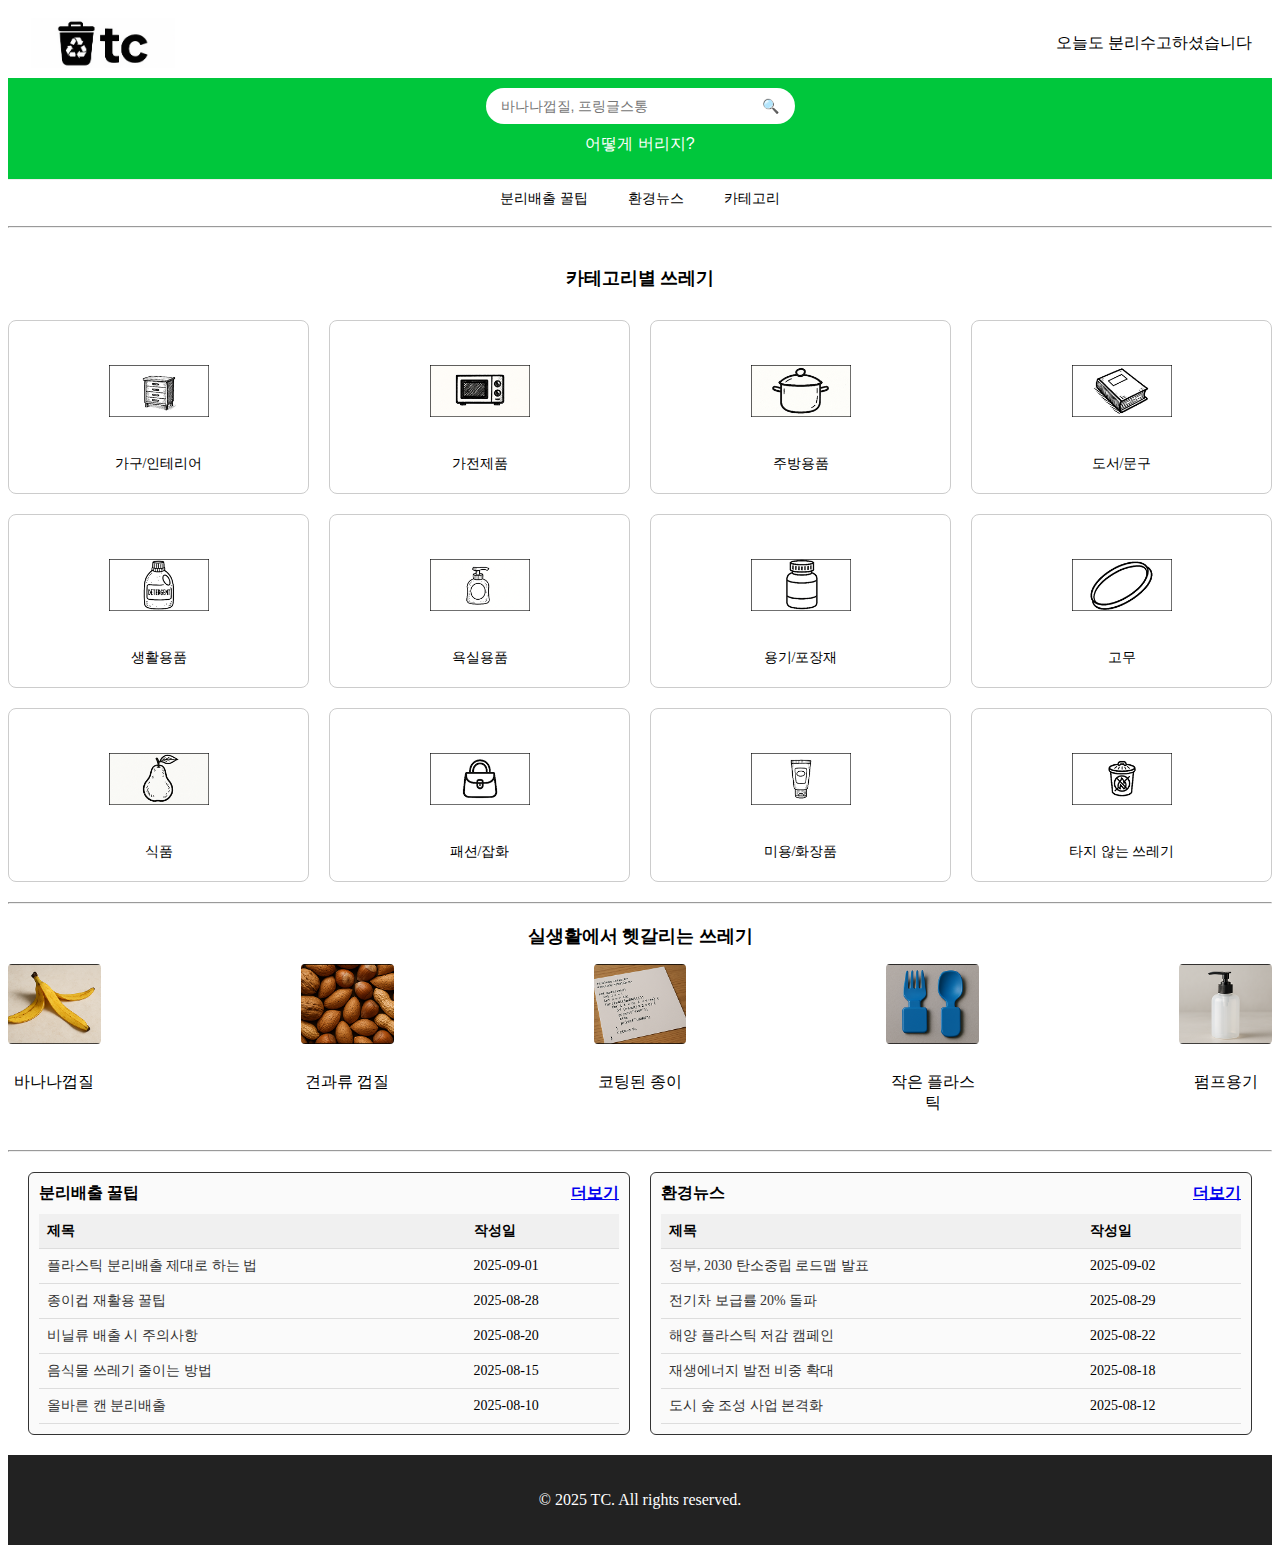
<file: user/index.html>
<!DOCTYPE html>
<html lang="en">
<head>
    <meta charset="UTF-8">
    <meta name="viewport" content="width=device-width, initial-scale=1.0">
    <title>TC</title>
    <link rel="stylesheet" href="../style/style.css">
</head>
<body>
    <header>
        <!-- 상단 영역 -->
        <div class="top">
            <div class="logo">
                <a href="index.html"><img src="../images/logo.png" alt="logo"></a>
            </div>
            <div class="greeting">
                <h3>오늘도 분리수고하셨습니다</h3>
            </div>
        </div>

        <!-- 중단 영역 (검색창) -->
        <div class="middle">
            <div class="search">
                <input type="text" placeholder="바나나껍질, 프링글스통" />
                <button>🔍</button>
            </div>
            <p class="search-desc">어떻게 버리지?</p>
        </div>

        <!-- 하단 탭 -->
        <div class="bottom">
            <div class="tab"><a href="tip.html">분리배출 꿀팁</a></div>
            <div class="tab"><a href="news.html">환경뉴스</a></div>
            <div class="tab"><a href="category.html">카테고리</a></div>
        </div>
    </header>
    <main>
        <hr/>
        <div class="category">
            <p class="title">카테고리별 쓰레기</p>
            <div class="category-item">
                <img src="../images/furniture.png" alt="가구/인테리어">
                <p>가구/인테리어</p>
            </div>
            <div class="category-item">
                <img src="../images/appliance.png" alt="가전제품">
                <p>가전제품</p>
            </div>
            <div class="category-item">
                <img src="../images/kitchen.png" alt="주방용품">
                <p>주방용품</p>
            </div>
            <div class="category-item">
                <img src="../images/book.png" alt="도서/문구">
                <p>도서/문구</p>
            </div>
            <div class="category-item">
                <img src="../images/living.png" alt="생활용품">
                <p>생활용품</p>
            </div>
            <div class="category-item">
                <img src="../images/bath.png" alt="욕실용품">
                <p>욕실용품</p>
            </div>
            <div class="category-item">
                <img src="../images/container.png" alt="용기/포장재">
                <p>용기/포장재</p>
            </div>
            <div class="category-item">
                <img src="../images/rubber.png" alt="고무">
                <p>고무</p>
            </div>
            <div class="category-item">
                <img src="../images/food.png" alt="식품">
                <p>식품</p>
            </div>
            <div class="category-item">
                <img src="../images/fashion.png" alt="패션/잡화">
                <p>패션/잡화</p>
            </div>
            <div class="category-item">
                <img src="../images/beauty.png" alt="미용/화장품">
                <p>미용/화장품</p>
            </div>
            <div class="category-item">
                <img src="../images/etc.png" alt="타지 않는 쓰레기">
                <p>타지 않는 쓰레기</p>
            </div>
        </div>

        <hr/>
        <div class="trashitem">
            <p class="title">실생활에서 헷갈리는 쓰레기</p>
            <div class="items">
                <a href="detail_banana.html" class="item">
                    <img src="../images/banana.png" alt="바나나껍질">
                    <p>바나나껍질</p>
                </a>
                <a href="detail_nut.html" class="item">
                    <img src="../images/nut.png" alt="견과류 껍질">
                    <p>견과류 껍질</p>
                </a>
                <a href="detail_paper.html" class="item">
                    <img src="../images/coated_paper.png" alt="코팅된 종이">
                    <p>코팅된 종이</p>
                </a>
                <a href="detail_plastic.html" class="item">
                    <img src="../images/small_plastic.png" alt="작은 플라스틱">
                    <p>작은 플라스틱</p>
                </a>
                <a href="detail_pump.html" class="item">
                    <img src="../images/pump.png" alt="펌프용기">
                    <p>펌프용기</p>
                </a>
            </div>
        </div>
        <hr/>
        <div class="board">
            <!-- 분리배출 꿀팁 -->
            <div class="tip">
                <div class="header">
                    <span>분리배출 꿀팁</span>
                    <a href="tip.html">더보기</a>
                </div>
                <div class="content">
                    <table>
                        <thead>
                            <tr>
                                <th>제목</th>
                                <th>작성일</th>
                            </tr>
                        </thead>
                        <tbody>
                            <tr>
                                <td><a href="#">플라스틱 분리배출 제대로 하는 법</a></td>
                                <td>2025-09-01</td>
                            </tr>
                            <tr>
                                <td><a href="#">종이컵 재활용 꿀팁</a></td>
                                <td>2025-08-28</td>
                            </tr>
                            <tr>
                                <td><a href="#">비닐류 배출 시 주의사항</a></td>
                                <td>2025-08-20</td>
                            </tr>
                            <tr>
                                <td><a href="#">음식물 쓰레기 줄이는 방법</a></td>
                                <td>2025-08-15</td>
                            </tr>
                            <tr>
                                <td><a href="#">올바른 캔 분리배출</a></td>
                                <td>2025-08-10</td>
                            </tr>
                        </tbody>
                    </table>
                </div>
            </div>

            <!-- 환경뉴스 -->
            <div class="news">
                <div class="header">
                    <span>환경뉴스</span>
                    <a href="news.html">더보기</a>
                </div>
                <div class="content">
                    <table>
                        <thead>
                            <tr>
                                <th>제목</th>
                                <th>작성일</th>
                            </tr>
                        </thead>
                        <tbody>
                            <tr>
                                <td><a href="#">정부, 2030 탄소중립 로드맵 발표</a></td>
                                <td>2025-09-02</td>
                            </tr>
                            <tr>
                                <td><a href="#">전기차 보급률 20% 돌파</a></td>
                                <td>2025-08-29</td>
                            </tr>
                            <tr>
                                <td><a href="#">해양 플라스틱 저감 캠페인</a></td>
                                <td>2025-08-22</td>
                            </tr>
                            <tr>
                                <td><a href="#">재생에너지 발전 비중 확대</a></td>
                                <td>2025-08-18</td>
                            </tr>
                            <tr>
                                <td><a href="#">도시 숲 조성 사업 본격화</a></td>
                                <td>2025-08-12</td>
                            </tr>
                        </tbody>
                    </table>
                </div>
            </div>
        </div>
    </main>

    <footer>
        <p>© 2025 TC. All rights reserved.</p>
    </footer>
</body>
</html>
</file>
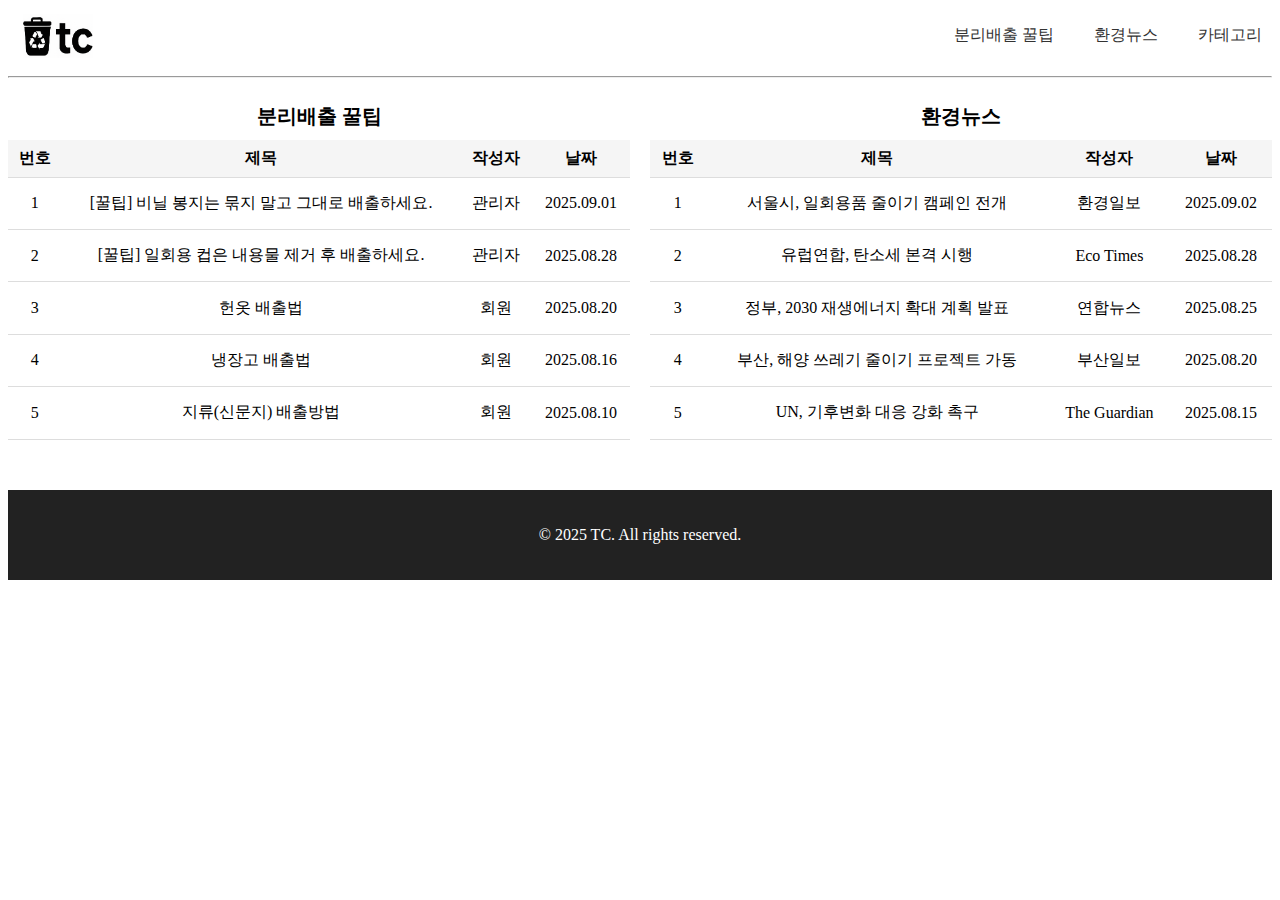
<file: admin/admin.html>
<!DOCTYPE html>
<html lang="ko">
<head>
  <meta charset="UTF-8" />
  <title>TC 관리자페이지</title>
  <link rel="stylesheet" href="../style/admin.css">
</head>
<body>
  <header>
      <!-- 로고 -->
      <div class="logo">
        <a href="admin.html"><img src="../images/admin_logo.png" alt="로고"></a>
      </div>

      <!-- 탭 메뉴 -->
      <nav class="tab">
          <a href="admin_tip.html">분리배출 꿀팁</a>
          <a href="admin_news.html">환경뉴스</a>
          <a href="admin_category.html">카테고리</a>
      </nav>
  </header>
  <hr />
  <main>
    <div class="tables">
        <!-- 분리배출 꿀팁 -->
      <div class="tip">
        <h2 class="table-title">분리배출 꿀팁</h2>
        <table class="custom-table">
          <thead>
            <tr>
              <th class="num-col">번호</th>
              <th class="title-col">제목</th>
              <th class="writer-col">작성자</th>
              <th class="date-col">날짜</th>
            </tr>
          </thead>
          <tbody>
            <tr>
              <td>1</td>
              <td><a href="#">[꿀팁] 비닐 봉지는 묶지 말고 그대로 배출하세요.</a></td>
              <td>관리자</td>
              <td>2025.09.01</td>
            </tr>
            <tr>
              <td>2</td>
              <td><a href="#">[꿀팁] 일회용 컵은 내용물 제거 후 배출하세요.</a></td>
              <td>관리자</td>
              <td>2025.08.28</td>
            </tr>
            <tr>
              <td>3</td>
              <td><a href="#">헌옷 배출법</a></td>
              <td>회원</td>
              <td>2025.08.20</td>
            </tr>
            <tr>
              <td>4</td>
              <td><a href="#">냉장고 배출법</a></td>
              <td>회원</td>
              <td>2025.08.16</td>
            </tr>
            <tr>
              <td>5</td>
              <td><a href="#">지류(신문지) 배출방법</a></td>
              <td>회원</td>
              <td>2025.08.10</td>
            </tr>
          </tbody>
        </table>
      </div>

      <!-- 환경뉴스 -->
      <div class="news">
        <h2 class="table-title">환경뉴스</h2>
        <table class="custom-table">
          <thead>
            <tr>
              <th class="num-col">번호</th>
              <th class="title-col">제목</th>
              <th class="writer-col">작성자</th>
              <th class="date-col">날짜</th>
            </tr>
          </thead>
          <tbody>
            <tr>
              <td>1</td>
              <td><a href="#">서울시, 일회용품 줄이기 캠페인 전개</a></td>
              <td>환경일보</td>
              <td>2025.09.02</td>
            </tr>
            <tr>
              <td>2</td>
              <td><a href="#">유럽연합, 탄소세 본격 시행</a></td>
              <td>Eco Times</td>
              <td>2025.08.28</td>
            </tr>
            <tr>
              <td>3</td>
              <td><a href="#">정부, 2030 재생에너지 확대 계획 발표</a></td>
              <td>연합뉴스</td>
              <td>2025.08.25</td>
            </tr>
            <tr>
              <td>4</td>
              <td><a href="#">부산, 해양 쓰레기 줄이기 프로젝트 가동</a></td>
              <td>부산일보</td>
              <td>2025.08.20</td>
            </tr>
            <tr>
              <td>5</td>
              <td><a href="#">UN, 기후변화 대응 강화 촉구</a></td>
              <td>The Guardian</td>
              <td>2025.08.15</td>
            </tr>
          </tbody>
        </table>
      </div>
    </div>
    
  </main>
  
  <footer>
      <p>© 2025 TC. All rights reserved.</p>
  </footer>
</body>
</html>
</file>
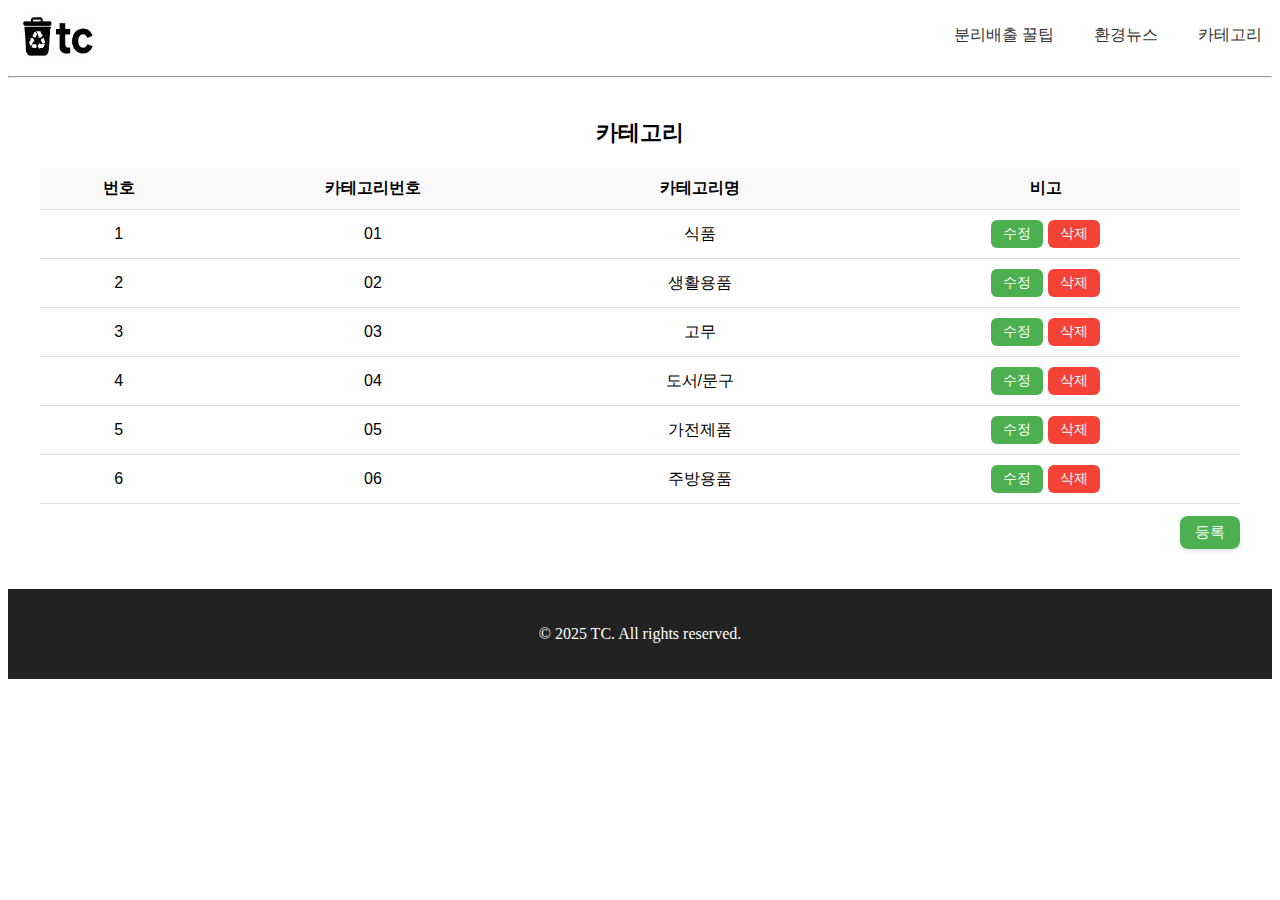
<file: admin/admin_category.html>
<!DOCTYPE html>
<html lang="en">
<head>
    <meta charset="UTF-8">
    <meta name="viewport" content="width=device-width, initial-scale=1.0">
    <title>TC</title>
    <link rel="stylesheet" href="../style/admin.css">
    <link rel="stylesheet" href="../style/admin_category.css">
</head>
<body>
    <header>
        <!-- 로고 -->
      <div class="logo">
        <a href="admin.html"><img src="../images/admin_logo.png" alt="로고"></a>
      </div>

      <!-- 탭 메뉴 -->
      <nav class="tab">
          <a href="admin_tip.html">분리배출 꿀팁</a>
          <a href="admin_news.html">환경뉴스</a>
          <a href="admin_category.html">카테고리</a>
      </nav>
    </header>

    <hr />
    <main>
        <div class="category_table">
            <h2 class="table-title">카테고리</h2>
            <table>
            <thead>
                <tr>
                <th>번호</th>
                <th>카테고리번호</th>
                <th>카테고리명</th>
                <th>비고</th>
                </tr>
            </thead>
            <tbody>
                <tr>
                <td>1</td>
                <td>01</td>
                <td>식품</td>
                <td>
                    <button class="edit">수정</button>
                    <button class="delete">삭제</button>
                </td>
                </tr>
                <tr>
                <td>2</td>
                <td>02</td>
                <td>생활용품</td>
                <td>
                    <button class="edit">수정</button>
                    <button class="delete">삭제</button>
                </td>
                </tr>
                <tr>
                <td>3</td>
                <td>03</td>
                <td>고무</td>
                <td>
                    <button class="edit">수정</button>
                    <button class="delete">삭제</button>
                </td>
                </tr>
                <tr>
                <td>4</td>
                <td>04</td>
                <td>도서/문구</td>
                <td>
                    <button class="edit">수정</button>
                    <button class="delete">삭제</button>
                </td>
                </tr>
                <tr>
                <td>5</td>
                <td>05</td>
                <td>가전제품</td>
                <td>
                    <button class="edit">수정</button>
                    <button class="delete">삭제</button>
                </td>
                </tr>
                <tr>
                <td>6</td>
                <td>06</td>
                <td>주방용품</td>
                <td>
                    <button class="edit">수정</button>
                    <button class="delete">삭제</button>
                </td>
                </tr>
            </tbody>
            </table>
            <div class="btn_box">
                <a href="admincategory_create.html"><button class="register">등록</button></a>
            </div>
        </div>
    </main>

    <footer>
        <p>© 2025 TC. All rights reserved.</p>
    </footer>
</body>
</html>
</file>
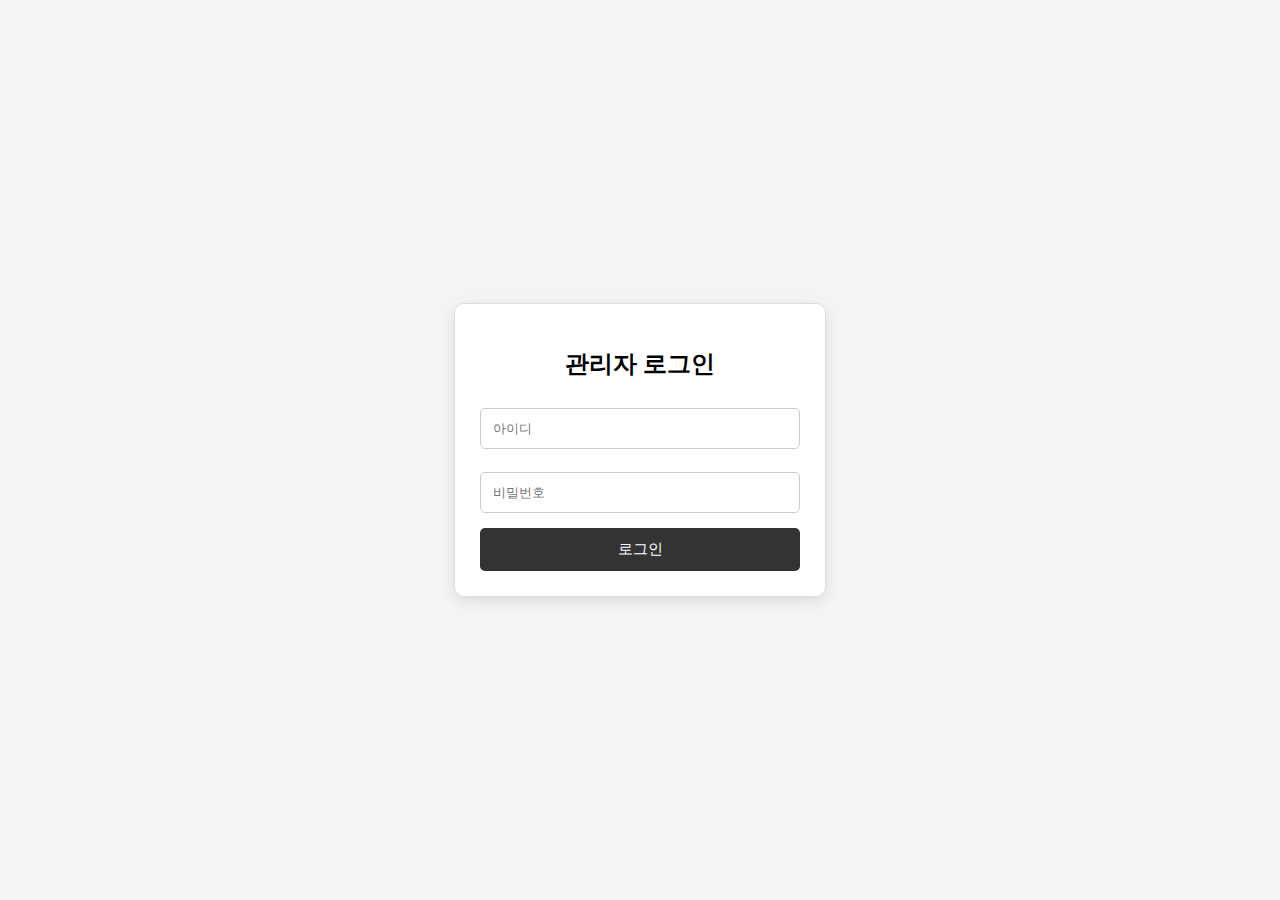
<file: admin/admin_login.html>
<!DOCTYPE html>
<html lang="ko">
<head>
    <meta charset="UTF-8">
    <title>관리자 로그인</title>
    <link rel="stylesheet" href="../style/admin_login.css">
</head>
<body>
    <div class="login-box">
        <h2>관리자 로그인</h2>
        <form method="post" action="admin_login.php">
            <input type="text" name="username" placeholder="아이디" required>
            <input type="password" name="password" placeholder="비밀번호" required>
            <input type="submit" value="로그인">
        </form>
    </div>
</body>
</html>
</file>
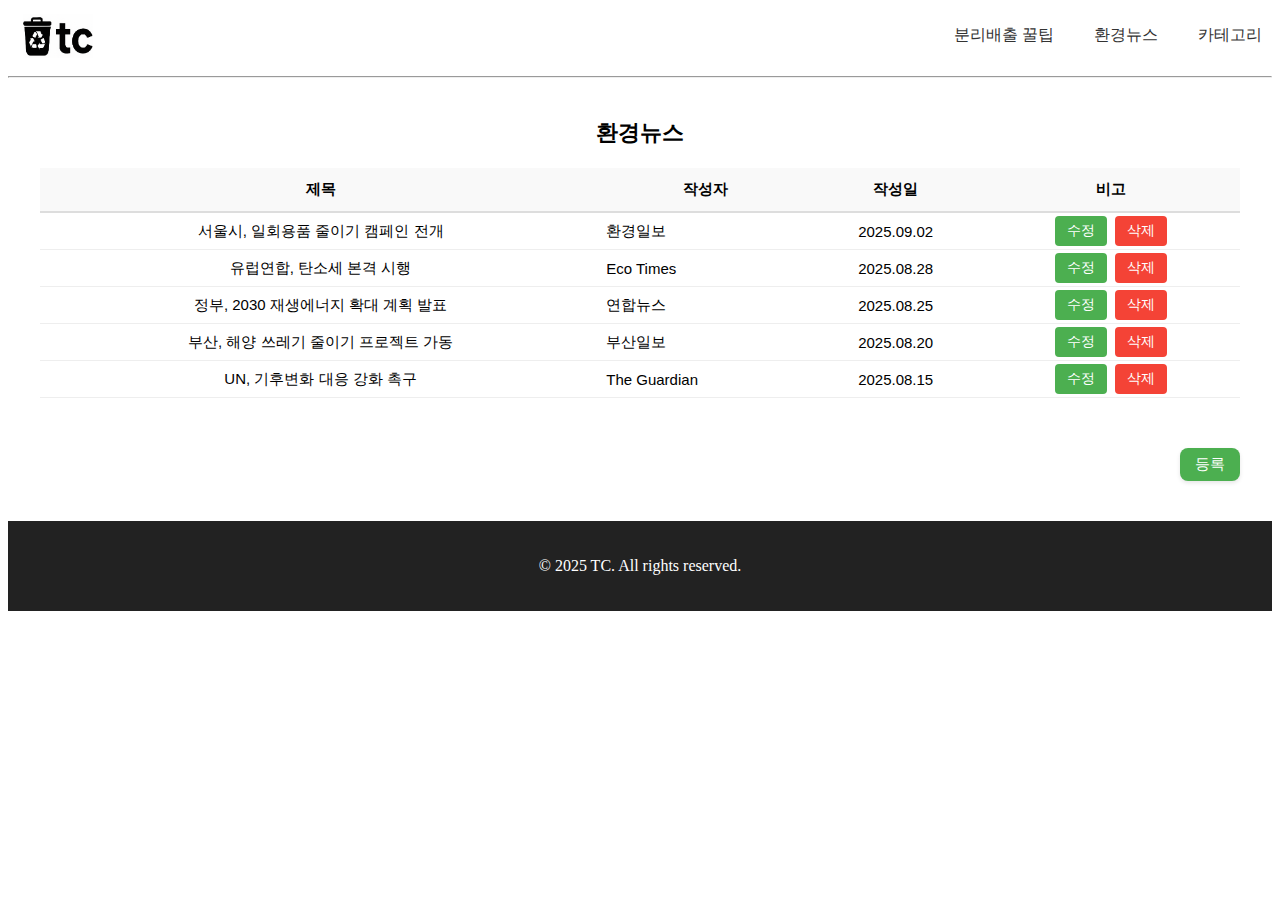
<file: admin/admin_news.html>
<!DOCTYPE html>
<html lang="en">
<head>
    <meta charset="UTF-8">
    <meta name="viewport" content="width=device-width, initial-scale=1.0">
    <title>TC</title>
    <link rel="stylesheet" href="../style/admin.css">
    <link rel="stylesheet" href="../style/admin_news.css">
</head>
<body>
    <header>
        <!-- 로고 -->
      <div class="logo">
        <a href="admin.html"><img src="../images/admin_logo.png" alt="로고"></a>
      </div>

      <!-- 탭 메뉴 -->
      <nav class="tab">
          <a href="admin_tip.html">분리배출 꿀팁</a>
          <a href="admin_news.html">환경뉴스</a>
          <a href="admin_category.html">카테고리</a>
      </nav>
  </header>

    <hr />
    <main>
        <div class="admin_news_table">
            <h2 class="table-title">환경뉴스</h2>
            <table class="custom-table">
                <thead>
                    <tr>
                    <th class="title-col">제목</th>
                    <th class="writer-col">작성자</th>
                    <th class="date-col">작성일</th>
                    <th class="action-col">비고</th>
                    </tr>
                </thead>
                <tbody>
                    <tr>
                    <td><a href="#">서울시, 일회용품 줄이기 캠페인 전개</a></td>
                    <td>환경일보</td>
                    <td>2025.09.02</td>
                    <td>
                        <button class="btn-edit">수정</button>
                        <button class="btn-delete">삭제</button>
                    </td>
                    </tr>
                    <tr>
                    <td><a href="#">유럽연합, 탄소세 본격 시행</a></td>
                    <td>Eco Times</td>
                    <td>2025.08.28</td>
                    <td>
                        <button class="btn-edit">수정</button>
                        <button class="btn-delete">삭제</button>
                    </td>
                    </tr>
                    <tr>
                    <td><a href="#">정부, 2030 재생에너지 확대 계획 발표</a></td>
                    <td>연합뉴스</td>
                    <td>2025.08.25</td>
                    <td>
                        <button class="btn-edit">수정</button>
                        <button class="btn-delete">삭제</button>
                    </td>
                    </tr>
                    <tr>
                    <td><a href="#">부산, 해양 쓰레기 줄이기 프로젝트 가동</a></td>
                    <td>부산일보</td>
                    <td>2025.08.20</td>
                    <td>
                        <button class="btn-edit">수정</button>
                        <button class="btn-delete">삭제</button>
                    </td>
                    </tr>
                    <tr>
                    <td><a href="#">UN, 기후변화 대응 강화 촉구</a></td>
                    <td>The Guardian</td>
                    <td>2025.08.15</td>
                    <td>
                        <button class="btn-edit">수정</button>
                        <button class="btn-delete">삭제</button>
                    </td>
                    </tr>
                </tbody>
            </table>
            <div class="btn_box">
                <a href="admintable_create.html"><button class="register">등록</button></a>
            </div>
        </div>
    </main>

    <footer>
        <p>© 2025 TC. All rights reserved.</p>
    </footer>
</body>
</html>
</file>
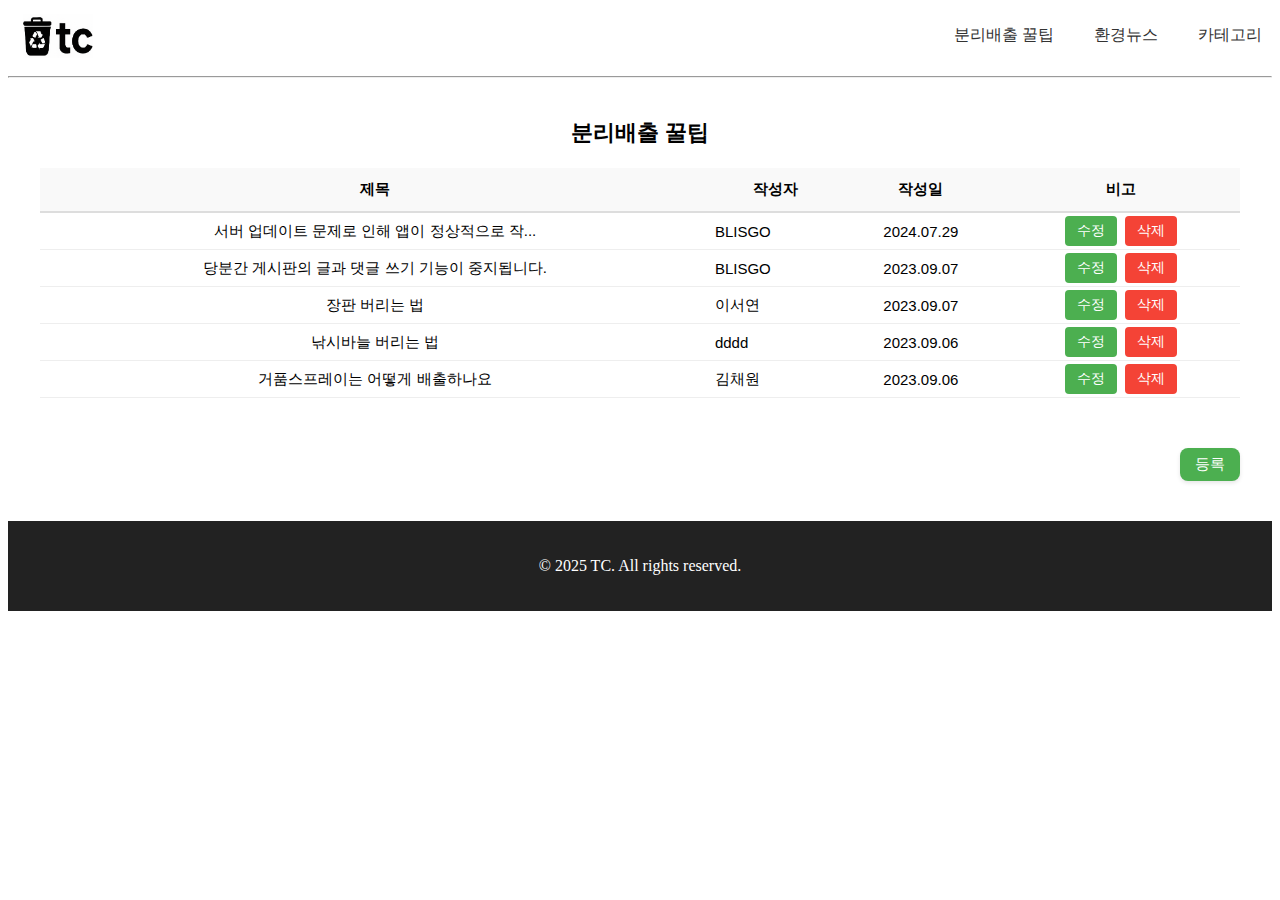
<file: admin/admin_tip.html>
<!DOCTYPE html>
<html lang="en">
<head>
    <meta charset="UTF-8">
    <meta name="viewport" content="width=device-width, initial-scale=1.0">
    <title>TC</title>
    <link rel="stylesheet" href="../style/admin.css">
    <link rel="stylesheet" href="../style/admin_tip.css">
</head>
<body>
    <header>
        <!-- 로고 -->
      <div class="logo">
        <a href="admin.html"><img src="../images/admin_logo.png" alt="로고"></a>
      </div>

      <!-- 탭 메뉴 -->
      <nav class="tab">
          <a href="admin_tip.html">분리배출 꿀팁</a>
          <a href="admin_news.html">환경뉴스</a>
          <a href="admin_category.html">카테고리</a>
      </nav>
  </header>

    <hr />
    <main>
        <div class="admin_tip_table">
            <h2 class="table-title">분리배출 꿀팁</h2>
            <table class="custom-table">
                <thead>
                    <tr>
                    <th class="title-col">제목</th>
                    <th class="writer-col">작성자</th>
                    <th class="date-col">작성일</th>
                    <th class="action-col">비고</th>
                    </tr>
                </thead>
                <tbody>
                    <tr>
                    <td><a href="#">서버 업데이트 문제로 인해 앱이 정상적으로 작...</a></td>
                    <td>BLISGO</td>
                    <td>2024.07.29</td>
                    <td>
                        <button class="btn-edit">수정</button>
                        <button class="btn-delete">삭제</button>
                    </td>
                    </tr>
                    <tr>
                    <td><a href="#">당분간 게시판의 글과 댓글 쓰기 기능이 중지됩니다.</a></td>
                    <td>BLISGO</td>
                    <td>2023.09.07</td>
                    <td>
                        <button class="btn-edit">수정</button>
                        <button class="btn-delete">삭제</button>
                    </td>
                    </tr>
                    <tr>
                    <td><a href="#">장판 버리는 법</a></td>
                    <td>이서연</td>
                    <td>2023.09.07</td>
                    <td>
                        <button class="btn-edit">수정</button>
                        <button class="btn-delete">삭제</button>
                    </td>
                    </tr>
                    <tr>
                    <td><a href="#">낚시바늘 버리는 법</a></td>
                    <td>dddd</td>
                    <td>2023.09.06</td>
                    <td>
                        <button class="btn-edit">수정</button>
                        <button class="btn-delete">삭제</button>
                    </td>
                    </tr>
                    <tr>
                    <td><a href="#">거품스프레이는 어떻게 배출하나요</a></td>
                    <td>김채원</td>
                    <td>2023.09.06</td>
                    <td>
                        <button class="btn-edit">수정</button>
                        <button class="btn-delete">삭제</button>
                    </td>
                    </tr>
                </tbody>
            </table>
            <div class="btn_box">
                <a href="admintable_create.html"><button class="register">등록</button></a>
            </div>
        </div>
    </main>

    <footer>
        <p>© 2025 TC. All rights reserved.</p>
    </footer>
</body>
</html>
</file>
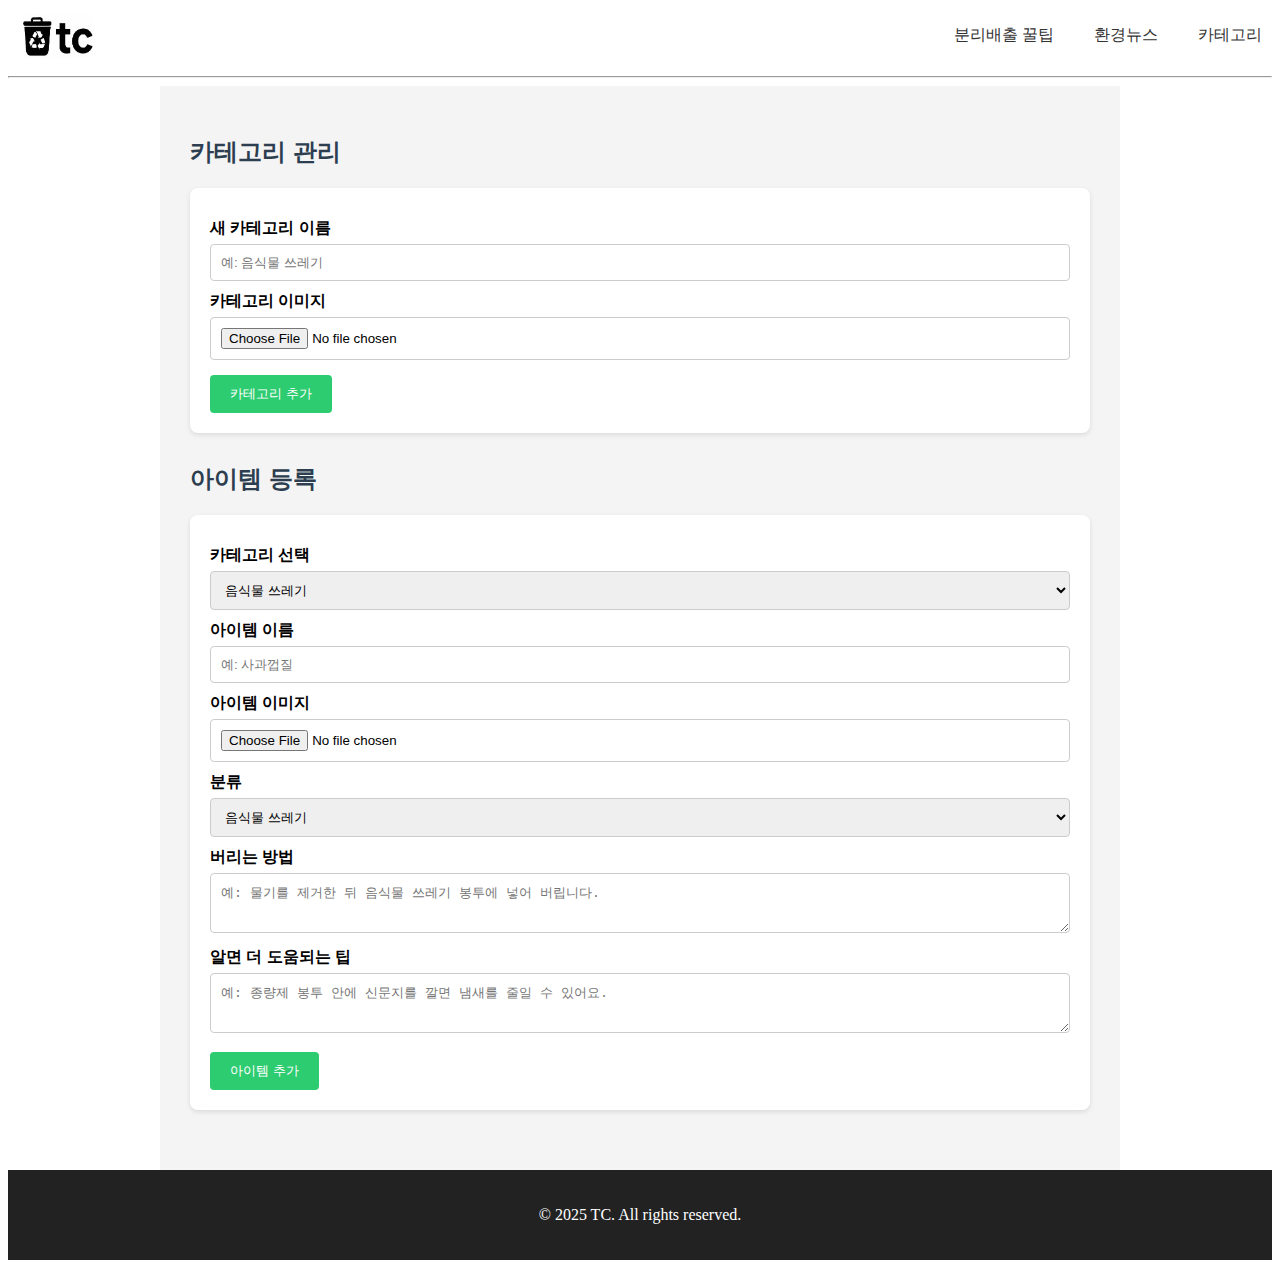
<file: admin/admincategory_create.html>
<!DOCTYPE html>
<html lang="ko">
<head>
  <meta charset="UTF-8" />
  <title>TC 관리자 페이지</title>
  <link rel="stylesheet" href="../style/admin.css">
  <link rel="stylesheet" href="../style/admincategory_create.css">
</head>
<body>
  <header>
      <!-- 로고 -->
      <div class="logo">
        <a href="admin.html"><img src="../images/admin_logo.png" alt="로고"></a>
      </div>

      <!-- 탭 메뉴 -->
      <nav class="tab">
          <a href="admin_tip.html">분리배출 꿀팁</a>
          <a href="admin_news.html">환경뉴스</a>
          <a href="admin_category.html">카테고리</a>
      </nav>
  </header>
  <hr />
  <main>
    <h2>카테고리 관리</h2>
    <div class="section">
      <form>
        <label>새 카테고리 이름</label>
        <input type="text" placeholder="예: 음식물 쓰레기" />

        <label>카테고리 이미지</label>
        <input type="file" />

        <button>카테고리 추가</button>
      </form>
    </div>

    <h2>아이템 등록</h2>
    <div class="section">
      <form>
        <label>카테고리 선택</label>
        <select>
          <option>음식물 쓰레기</option>
          <option>플라스틱</option>
          <option>종이류</option>
        </select>

        <label>아이템 이름</label>
        <input type="text" placeholder="예: 사과껍질" />

        <label>아이템 이미지</label>
        <input type="file" />

        <label>분류</label>
        <select>
          <option>음식물 쓰레기</option>
          <option>일반 쓰레기</option>
          <option>재활용</option>
          <option>기타</option>
        </select>

        <label>버리는 방법</label>
        <textarea placeholder="예: 물기를 제거한 뒤 음식물 쓰레기 봉투에 넣어 버립니다."></textarea>

        <label>알면 더 도움되는 팁</label>
        <textarea placeholder="예: 종량제 봉투 안에 신문지를 깔면 냄새를 줄일 수 있어요."></textarea>

        <button>아이템 추가</button>
      </form>
    </div>
  </main>
  
  <footer>
    <p>© 2025 TC. All rights reserved.</p>
  </footer>
</body>
</html>
</file>
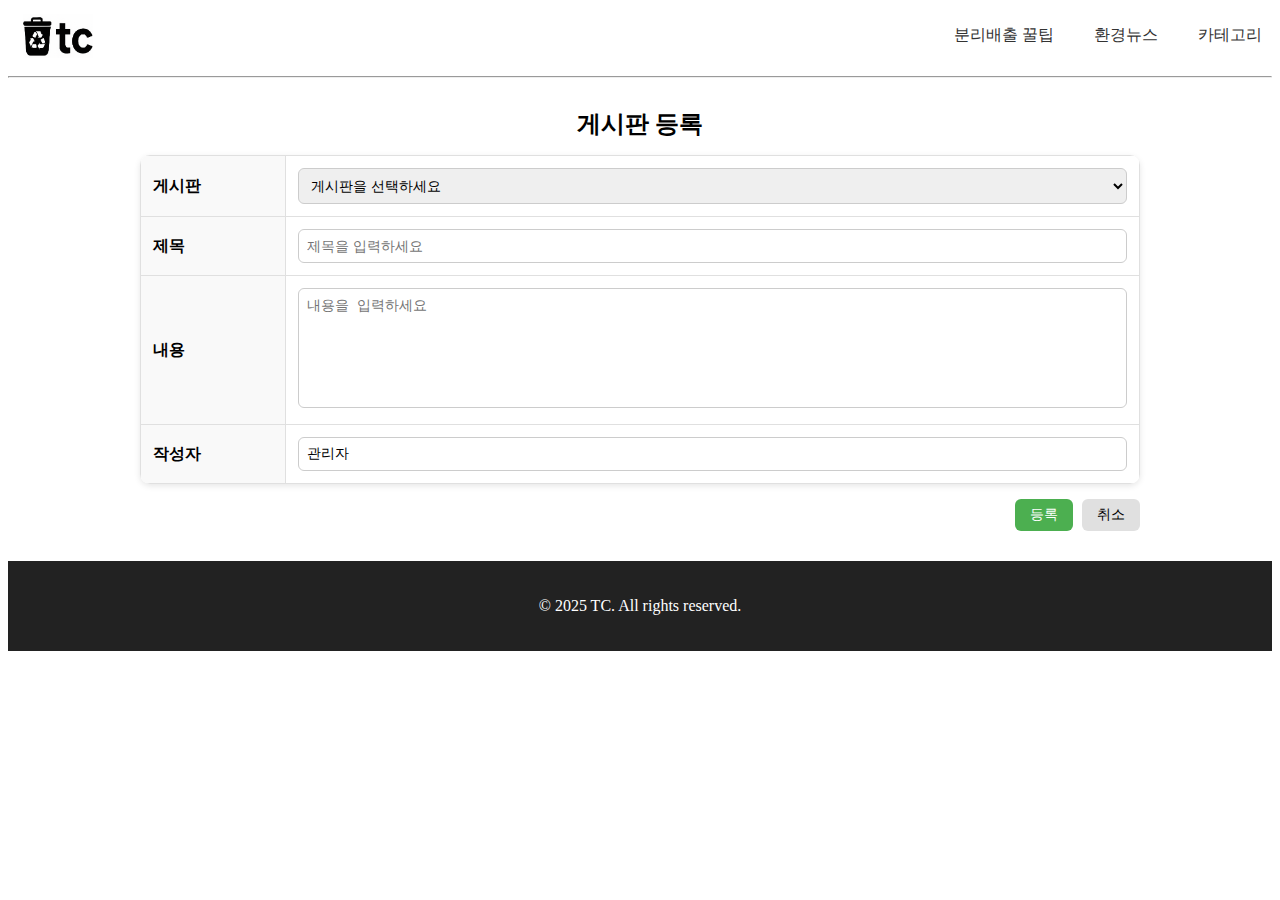
<file: admin/admintable_create.html>
<!DOCTYPE html>
<html lang="ko">
<head>
  <meta charset="UTF-8" />
  <title>TC 관리자페이지</title>
  <link rel="stylesheet" href="../style/admin.css">
  <link rel="stylesheet" href="../style/admintable_create.css">
</head>
<body>
  <header>
      <!-- 로고 -->
      <div class="logo">
        <a href="admin.html"><img src="../images/admin_logo.png" alt="로고"></a>
      </div>

      <!-- 탭 메뉴 -->
      <nav class="tab">
          <a href="admin_tip.html">분리배출 꿀팁</a>
          <a href="admin_news.html">환경뉴스</a>
          <a href="admin_category.html">카테고리</a>
      </nav>
  </header>
  <hr />
  <main>
    <div class="table_create">
      <h2>게시판 등록</h2>
      <form>
        <table>
          <tr>
            <th>게시판</th>
            <td>
              <select name="boardType" required>
                <option value="">게시판을 선택하세요</option>
                <option value="tip">분리배출 꿀팁</option>
                <option value="news">환경뉴스</option>
              </select>
            </td>
          </tr>
          <tr>
            <th>제목</th>
            <td><input type="text" name="title" placeholder="제목을 입력하세요" required></td>
          </tr>
          <tr>
            <th>내용</th>
            <td><textarea name="content" placeholder="내용을 입력하세요" required></textarea></td>
          </tr>
          <tr>
            <th>작성자</th>
            <td><input type="text" value="관리자" readonly></td>
          </tr>
        </table>
        <div class="btn_box">
          <button type="submit" class="register">등록</button>
          <button type="reset" class="cancel">취소</button>
        </div>
      </form>
    </div>
  </main>

    <footer>
        <p>© 2025 TC. All rights reserved.</p>
    </footer>
</body>
</html>
</file>
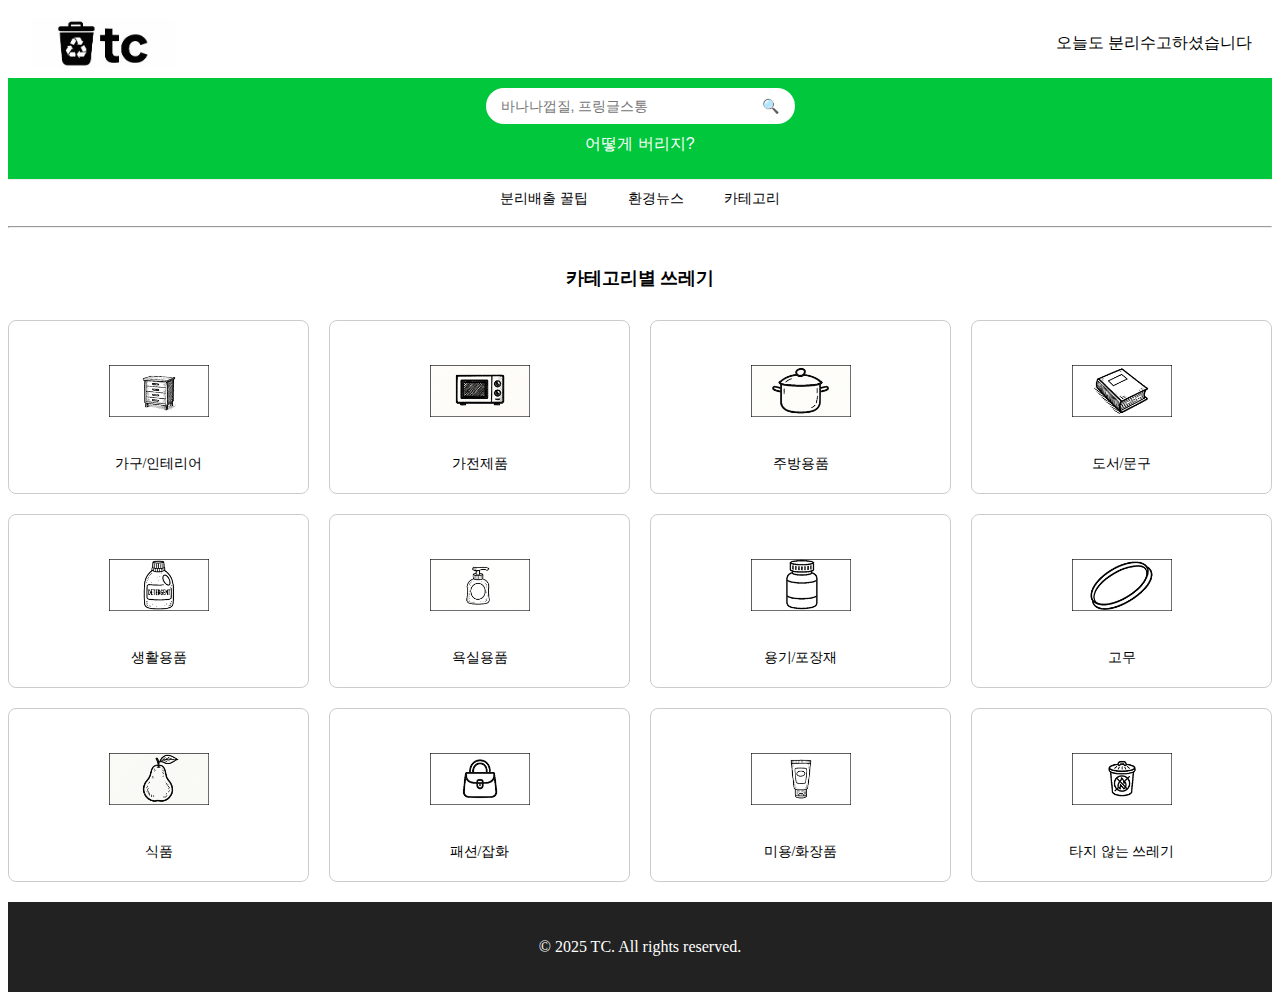
<file: user/category.html>
<!DOCTYPE html>
<html lang="en">
<head>
    <meta charset="UTF-8">
    <meta name="viewport" content="width=device-width, initial-scale=1.0">
    <title>TC</title>
    <link rel="stylesheet" href="../style/style.css">
</head>
<body>
    <header>
        <!-- 상단 영역 -->
        <div class="top">
            <div class="logo">
                <a href="index.html"><img src="../images/logo.png" alt="logo"></a>
            </div>
            <div class="greeting">
                <h3>오늘도 분리수고하셨습니다</h3>
            </div>
        </div>

        <!-- 중단 영역 (검색창) -->
        <div class="middle">
            <div class="search">
                <input type="text" placeholder="바나나껍질, 프링글스통" />
                <button>🔍</button>
            </div>
            <p class="search-desc">어떻게 버리지?</p>
        </div>

        <!-- 하단 탭 -->
        <div class="bottom">
            <div class="tab"><a href="tip.html">분리배출 꿀팁</a></div>
            <div class="tab"><a href="news.html">환경뉴스</a></div>
            <div class="tab"><a href="category.html">카테고리</a></div>
        </div>
    </header>
    <main>
        <hr/>
        <div class="category">
            <p class="title">카테고리별 쓰레기</p>
            <div class="category-item">
                <img src="../images/furniture.png" alt="가구/인테리어">
                <p>가구/인테리어</p>
            </div>
            <div class="category-item">
                <img src="../images/appliance.png" alt="가전제품">
                <p>가전제품</p>
            </div>
            <div class="category-item">
                <img src="../images/kitchen.png" alt="주방용품">
                <p>주방용품</p>
            </div>
            <div class="category-item">
                <img src="../images/book.png" alt="도서/문구">
                <p>도서/문구</p>
            </div>
            <div class="category-item">
                <img src="../images/living.png" alt="생활용품">
                <p>생활용품</p>
            </div>
            <div class="category-item">
                <img src="../images/bath.png" alt="욕실용품">
                <p>욕실용품</p>
            </div>
            <div class="category-item">
                <img src="../images/container.png" alt="용기/포장재">
                <p>용기/포장재</p>
            </div>
            <div class="category-item">
                <img src="../images/rubber.png" alt="고무">
                <p>고무</p>
            </div>
            <div class="category-item">
                <img src="../images/food.png" alt="식품">
                <p>식품</p>
            </div>
            <div class="category-item">
                <img src="../images/fashion.png" alt="패션/잡화">
                <p>패션/잡화</p>
            </div>
            <div class="category-item">
                <img src="../images/beauty.png" alt="미용/화장품">
                <p>미용/화장품</p>
            </div>
            <div class="category-item">
                <img src="../images/etc.png" alt="타지 않는 쓰레기">
                <p>타지 않는 쓰레기</p>
            </div>
        </div>
    </main>

    <footer>
        <p>© 2025 TC. All rights reserved.</p>
    </footer>
</body>
</html>
</file>
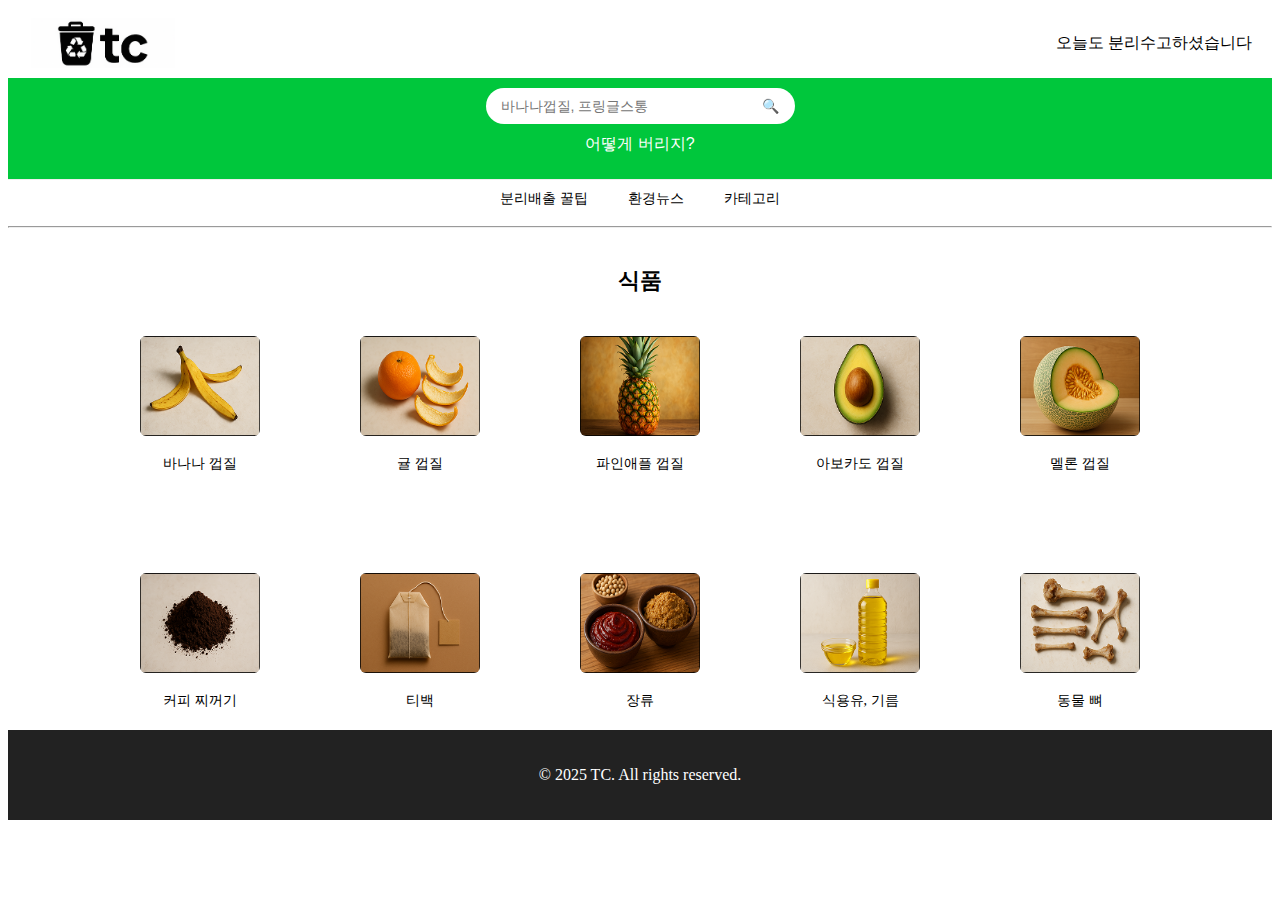
<file: user/categoryitem.html>
<!DOCTYPE html>
<html lang="en">
<head>
    <meta charset="UTF-8">
    <meta name="viewport" content="width=device-width, initial-scale=1.0">
    <title>TC</title>
    <link rel="stylesheet" href="../style/style.css">
    <link rel="stylesheet" href="../style/categoryitem.css">
</head>
<body>
    <header>
        <!-- 상단 영역 -->
        <div class="top">
            <div class="logo">
                <a href="index.html"><img src="../images/logo.png" alt="logo"></a>
            </div>
            <div class="greeting">
                <h3>오늘도 분리수고하셨습니다</h3>
            </div>
        </div>

        <!-- 중단 영역 (검색창) -->
        <div class="middle">
            <div class="search">
                <input type="text" placeholder="바나나껍질, 프링글스통" />
                <button>🔍</button>
            </div>
            <p class="search-desc">어떻게 버리지?</p>
        </div>

        <!-- 하단 탭 -->
        <div class="bottom">
            <div class="tab"><a href="tip.html">분리배출 꿀팁</a></div>
            <div class="tab"><a href="news.html">환경뉴스</a></div>
            <div class="tab"><a href="category.html">카테고리</a></div>
        </div>
    </header>
    <main>
        <hr/>
        <div class="category">
            <h2>식품</h2>
            <div class="result">
                <div class="category_item">
                    <img src="../images/banana.png" alt="바나나 껍질">
                    <p>바나나 껍질</p>
                </div>
                <div class="category_item">
                    <img src="../images/orange.png" alt="귤 껍질">
                    <p>귤 껍질</p>
                </div>
                <div class="category_item">
                    <img src="../images/pineapple.png" alt="파인애플 껍질">
                    <p>파인애플 껍질</p>
                </div>
                <div class="category_item">
                    <img src="../images/avocado.png" alt="아보카도 껍질">
                    <p>아보카도 껍질</p>
                </div>
                <div class="category_item">
                    <img src="../images/melon.png" alt="멜론 껍질">
                    <p>멜론 껍질</p>
                </div>
                <div class="category_item">
                    <img src="../images/coffee_grounds.png" alt="커피 찌꺼기">
                    <p>커피 찌꺼기</p>
                </div>
                <div class="category_item">
                    <img src="../images/teabag.png" alt="티백">
                    <p>티백</p>
                </div>
                <div class="category_item">
                    <img src="../images/sauce.png" alt="장류">
                    <p>장류</p>
                </div>
                <div class="category_item">
                    <img src="../images/oil.png" alt="식용유, 기름">
                    <p>식용유, 기름</p>
                </div>
                <div class="category_item">
                    <img src="../images/bone.png" alt="동물 뼈">
                    <p>동물 뼈</p>
                </div>
            </div>
        </div>
    </main>

    <footer>
        <p>© 2025 TC. All rights reserved.</p>
    </footer>
</body>
</html>
</file>
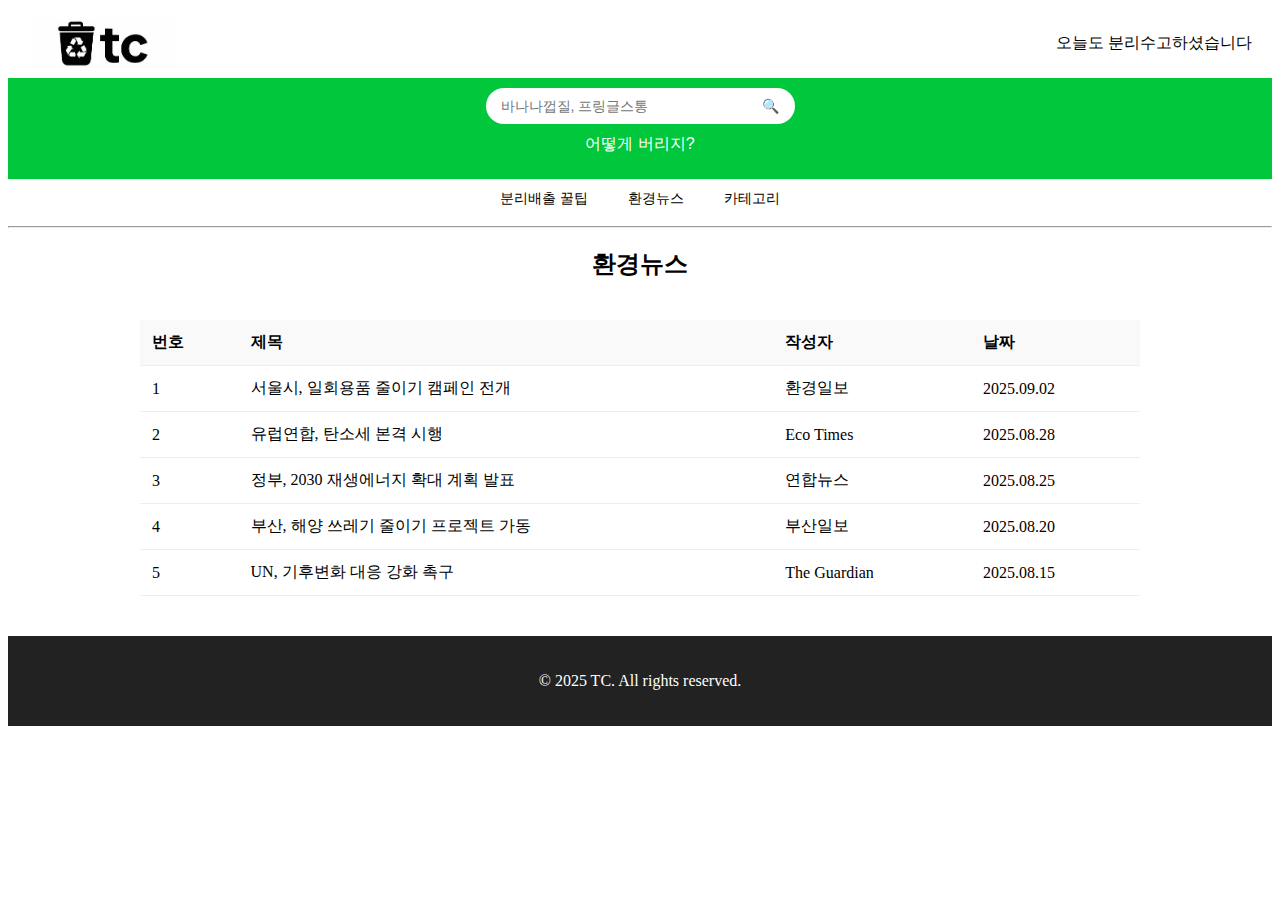
<file: user/news.html>
<!DOCTYPE html>
<html lang="en">
<head>
    <meta charset="UTF-8">
    <meta name="viewport" content="width=device-width, initial-scale=1.0">
    <title>TC</title>
    <link rel="stylesheet" href="../style/style.css">
    <link rel="stylesheet" href="../style/news.css">
</head>
<body>
    <header>
        <!-- 상단 영역 -->
        <div class="top">
            <div class="logo">
                <a href="index.html"><img src="../images/logo.png" alt="logo"></a>
            </div>
            <div class="greeting">
                <h3>오늘도 분리수고하셨습니다</h3>
            </div>
        </div>

        <!-- 중단 영역 (검색창) -->
        <div class="middle">
            <div class="search">
                <input type="text" placeholder="바나나껍질, 프링글스통" />
                <button>🔍</button>
            </div>
            <p class="search-desc">어떻게 버리지?</p>
        </div>

        <!-- 하단 탭 -->
        <div class="bottom">
            <div class="tab"><a href="tip.html">분리배출 꿀팁</a></div>
            <div class="tab"><a href="news.html">환경뉴스</a></div>
            <div class="tab"><a href="category.html">카테고리</a></div>
        </div>
    </header>

    <hr />
    <main>
        <h2 class="table-title">환경뉴스</h2>
        <table class="news_table">
            <thead>
            <tr>
                <th class="num-col">번호</th>
                <th class="title-col">제목</th>
                <th class="writer-col">작성자</th>
                <th class="date-col">날짜</th>
            </tr>
            </thead>
            <tbody>
            <tr>
                <td>1</td>
                <td><a href="#">서울시, 일회용품 줄이기 캠페인 전개</a></td>
                <td>환경일보</td>
                <td>2025.09.02</td>
            </tr>
            <tr>
                <td>2</td>
                <td><a href="#">유럽연합, 탄소세 본격 시행</a></td>
                <td>Eco Times</td>
                <td>2025.08.28</td>
            </tr>
            <tr>
                <td>3</td>
                <td><a href="#">정부, 2030 재생에너지 확대 계획 발표</a></td>
                <td>연합뉴스</td>
                <td>2025.08.25</td>
            </tr>
            <tr>
                <td>4</td>
                <td><a href="#">부산, 해양 쓰레기 줄이기 프로젝트 가동</a></td>
                <td>부산일보</td>
                <td>2025.08.20</td>
            </tr>
            <tr>
                <td>5</td>
                <td><a href="#">UN, 기후변화 대응 강화 촉구</a></td>
                <td>The Guardian</td>
                <td>2025.08.15</td>
            </tr>
            </tbody>
        </table>
    </main>

    <footer>
        <p>© 2025 TC. All rights reserved.</p>
    </footer>
</body>
</html>
</file>
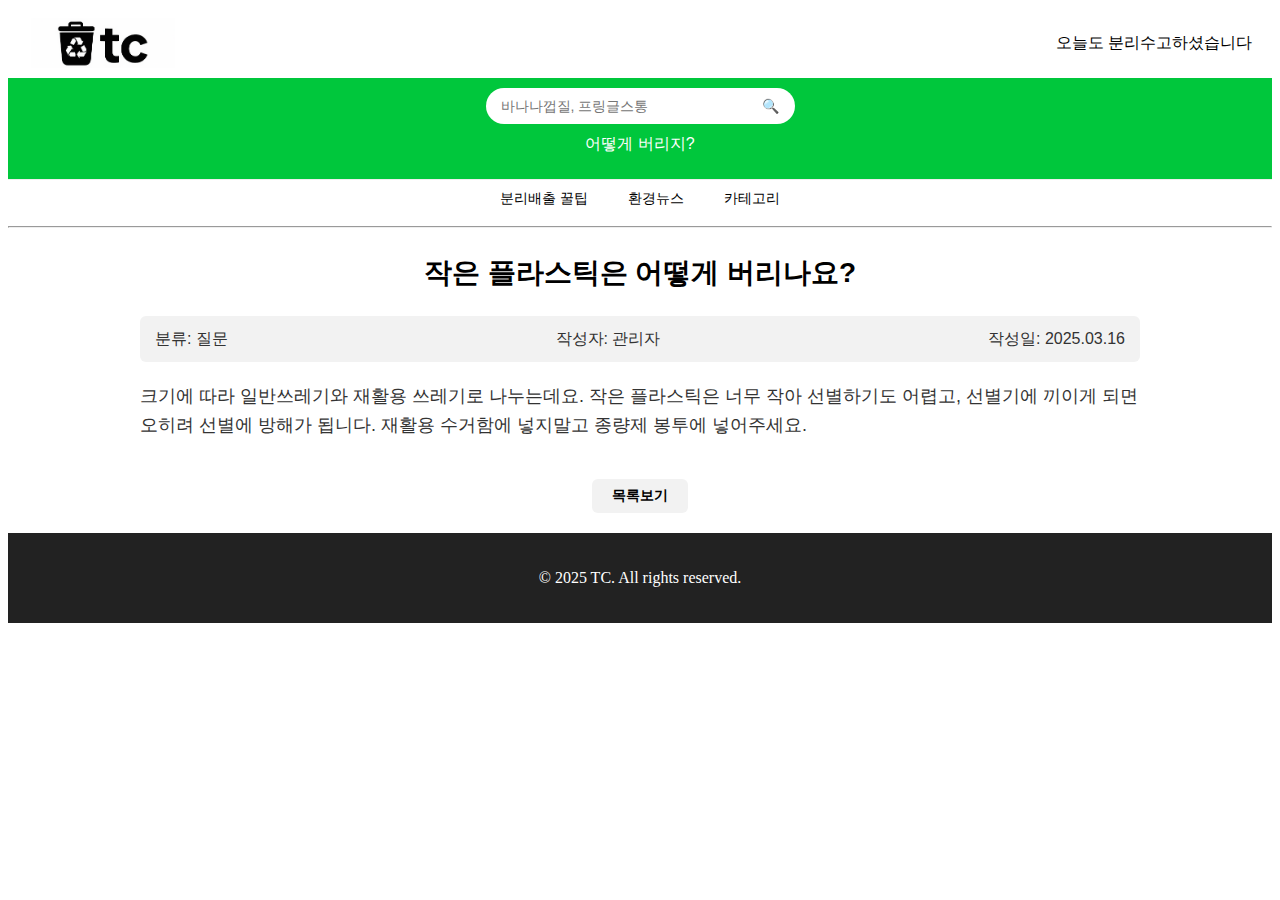
<file: user/tableview.html>
<!DOCTYPE html>
<html lang="en">
<head>
    <meta charset="UTF-8">
    <meta name="viewport" content="width=device-width, initial-scale=1.0">
    <title>TC</title>
    <link rel="stylesheet" href="../style/style.css">
    <link rel="stylesheet" href="../style/tableview.css">
</head>
<body>
    <header>
        <!-- 상단 영역 -->
        <div class="top">
            <div class="logo">
                <a href="index.html"><img src="../images/logo.png" alt="logo"></a>
            </div>
            <div class="greeting">
                <h3>오늘도 분리수고하셨습니다</h3>
            </div>
        </div>

        <!-- 중단 영역 (검색창) -->
        <div class="middle">
            <div class="search">
                <input type="text" placeholder="바나나껍질, 프링글스통" />
                <button>🔍</button>
            </div>
            <p class="search-desc">어떻게 버리지?</p>
        </div>

        <!-- 하단 탭 -->
        <div class="bottom">
            <div class="tab"><a href="tip.html">분리배출 꿀팁</a></div>
            <div class="tab"><a href="news.html">환경뉴스</a></div>
            <div class="tab"><a href="category.html">카테고리</a></div>
        </div>
    </header>
    <hr />

    <main>
        <!-- 제목 -->
        <h2 class="post_title">작은 플라스틱은 어떻게 버리나요?</h2>

        <!-- 상단 메타 정보 -->
        <div class="table_title">
            <div class="type">분류: 질문</div>
            <div class="author">작성자: 관리자</div>
            <div class="date">작성일: 2025.03.16</div>
        </div>

        <!-- 본문 내용 -->
        <div class="table_content">
            <p>
                크기에 따라 일반쓰레기와 재활용 쓰레기로 나누는데요. 
                작은 플라스틱은 너무 작아 선별하기도 어렵고, 
                선별기에 끼이게 되면 오히려 선별에 방해가 됩니다. 
                재활용 수거함에 넣지말고 종량제 봉투에 넣어주세요.
            </p>
        </div>

        <!-- 목록 버튼 -->
        <div class="list">
            <button>목록보기</button>
        </div>
    </main>

    <footer>
        <p>© 2025 TC. All rights reserved.</p>
    </footer>
</body>
</html>
</file>
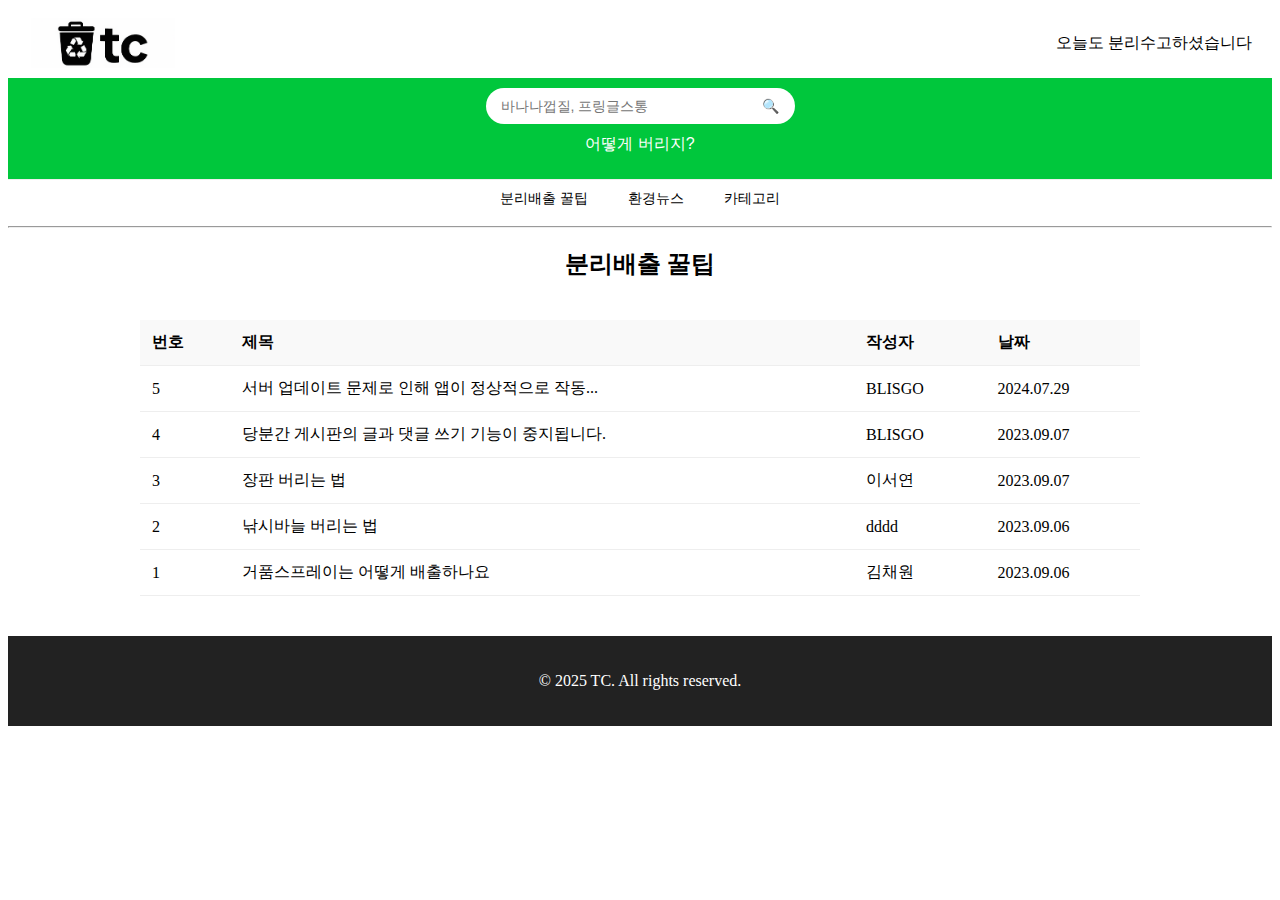
<file: user/tip.html>
<!DOCTYPE html>
<html lang="en">
<head>
    <meta charset="UTF-8" />
    <meta name="viewport" content="width=device-width, initial-scale=1" />
    <title>TC</title>
    <link rel="stylesheet" href="../style/style.css" />
    <link rel="stylesheet" href="../style/tip.css" />
</head>
<body>
    <header>
        <!-- 상단 영역 -->
        <div class="top">
            <div class="logo">
                <a href="index.html"><img src="../images/logo.png" alt="logo"></a>
            </div>
            <div class="greeting">
                <h3>오늘도 분리수고하셨습니다</h3>
            </div>
        </div>

        <!-- 중단 영역 (검색창) -->
        <div class="middle">
            <div class="search">
                <input type="text" placeholder="바나나껍질, 프링글스통" />
                <button>🔍</button>
            </div>
            <p class="search-desc">어떻게 버리지?</p>
        </div>

        <!-- 하단 탭 -->
        <div class="bottom">
            <div class="tab"><a href="tip.html">분리배출 꿀팁</a></div>
            <div class="tab"><a href="news.html">환경뉴스</a></div>
            <div class="tab"><a href="category.html">카테고리</a></div>
        </div>
    </header>
    
    <hr>
    <main>
        <h2 class="table-title">분리배출 꿀팁</h2>
        <table class="tip_table">
            <thead>
            <tr>
                <th class="num-col">번호</th>
                <th class="title-col">제목</th>
                <th class="author-col">작성자</th>
                <th class="date-col">날짜</th>
            </tr>
            </thead>
            <tbody>
            <tr>
                <td>5</td>
                <td><a href="#">서버 업데이트 문제로 인해 앱이 정상적으로 작동...</a></td>
                <td>BLISGO</td>
                <td>2024.07.29</td>
            </tr>
            <tr>
                <td>4</td>
                <td><a href="#">당분간 게시판의 글과 댓글 쓰기 기능이 중지됩니다.</a></td>
                <td>BLISGO</td>
                <td>2023.09.07</td>
            </tr>
            <tr>
                <td>3</td>
                <td><a href="#">장판 버리는 법</a></td>
                <td>이서연</td>
                <td>2023.09.07</td>
            </tr>
            <tr>
                <td>2</td>
                <td><a href="#">낚시바늘 버리는 법</a></td>
                <td>dddd</td>
                <td>2023.09.06</td>
            </tr>
            <tr>
                <td>1</td>
                <td><a href="#">거품스프레이는 어떻게 배출하나요</a></td>
                <td>김채원</td>
                <td>2023.09.06</td>
            </tr>
            </tbody>
        </table>
    </main>

    <footer>
        <p>© 2025 TC. All rights reserved.</p>
    </footer>
</body>
</html>
</file>
<file: style/style.css>
header {
  width: 100%;
  font-family: "Arial", sans-serif;
}

/* 헤더 상단 */
.top {
  display: flex;
  justify-content: space-between;
  align-items: center;
  padding: 10px 20px;
}

.logo {
  width: 150px;
  height: 50px;
  border-radius: 5px;
}

.logo img {
  width: 100%;
  height: 100%;
  object-fit: contain; /* 이미지 비율 유지하면서 박스에 맞게 */
}

.greeting h3 {
  font-size: 16px;
  margin: 0;
  font-weight: normal;
}

/* 헤더 중단 (검색창 부분) */
.middle {
  background-color: #00c73c; /* 네이버 초록 느낌 */
  text-align: center;
  padding: 10px 0;
}

.search {
  display: inline-flex;
  align-items: center;
  background: #fff;
  border-radius: 20px;
  padding: 5px 10px;
}

.search input {
  width: 250px;
  border: none;
  outline: none;
  padding: 5px;
  font-size: 14px;
}

.search button {
  background: none;
  border: none;
  cursor: pointer;
  font-size: 14px;
}

.search-desc {
  margin-top: 10px;
  color: white;
  font-size: 16px;
  line-height: 1.2;  /* 줄간격 줄이기 */
}

/* 헤더 하단 탭 */
.bottom {
  display: flex;
  justify-content: center;
  gap: 40px;
  padding: 10px 0;
  border-top: 1px solid #eee;
}

.tab {
  cursor: pointer;
  font-size: 14px;
}

.tab a{
    text-decoration: none;
    color: black;
}

/* 카테고리 */
.category {
  display: grid;
  grid-template-columns: repeat(4, 1fr); /* 4열 */
  gap: 20px;
  margin: 20px 0;
}

.category a{
  text-decoration: none;
  color: black;
}

.category .title {
  grid-column: 1 / -1; /* 제목이 전체 열 차지 */
  text-align: center;
  font-size: 18px;
  font-weight: bold;
  margin-bottom: 10px;
}

.category-item {
  text-align: center;
  border: 1px solid #ccc;
  padding: 20px 15px;
  border-radius: 8px;
  background: #fff;
  transition: transform 0.2s ease, border-color 0.2s ease;
  cursor: pointer;
}

.category-item img {
  width: 100px;
  height: 100px;
  object-fit: contain;
  margin-bottom: 10px;
}

.category-item p {
  font-size: 14px;
  font-weight: 500;
  margin: 0;
}

.category-item:hover {
  transform: scale(1.05);
  border-color: #4CAF50;
}

/* 헷갈리는 쓰레기 */
.trashitem {
  text-align: center;
  margin: 20px 0;
}

.trashitem a{
  text-decoration: none;
  color: black;
}

.trashitem .title {
  font-size: 18px;
  font-weight: bold;
  margin-bottom: 16px;
}

.trashitem .items {
  display: flex;
  justify-content: center;
  gap: 200px;
}

.trashitem .item {
  display: inline-block;  /* a 태그여도 블록처럼 배치 */
  width: 120px;
  text-align: center;
  text-decoration: none; /* 밑줄 제거 */
  color: inherit; /* 글자색 유지 */
  transition: transform 0.2s; /* hover 효과 부드럽게 */
}

.trashitem .item img {
  width: 100%;
  height: 80px;
  object-fit: cover;  /* 테두리에 맞춰 자르기 */
  border-radius: 4px;
  margin-bottom: 8px;
}

.trashitem .item:hover {
  transform: scale(1.05);
}

/* 게시판 */
.board {
    display: flex;
    gap: 20px;
    margin: 20px;
}

.board > div {
    flex: 1;
    border: 1px solid #333;
    padding: 10px;
    border-radius: 6px;
    background: #fafafa;
}

.header {
    display: flex;
    justify-content: space-between;
    margin-bottom: 10px;
    font-weight: bold;
}

.content table {
    width: 100%;
    border-collapse: collapse;
    font-size: 14px;
}

.content th,
.content td {
    border-bottom: 1px solid #ddd;
    padding: 8px;
    text-align: left;
}

.content th {
    background: #f0f0f0;
}

.content a {
    text-decoration: none;
    color: #333;
}

.content a:hover {
    text-decoration: underline;
}

/* 푸터 */
footer {
  background-color: #222;  /* 어두운 회색 */
  color: #fff;             /* 흰색 글자 */
  padding: 20px;
  text-align: center;
}
</file>
<file: style/admin.css>
/* 헤더 전체 */
header {
  display: flex;
  justify-content: space-between;
  align-items: center;
  padding: 10px 10px 10px 15px; /* top right bottom left */
  background: #fff;
}

/* 로고 */
header .logo {
  display: flex;
  align-items: center;
  width: 70px;
  height: 40px;
}

header .logo img {
  width: 100%;
  height: 100%;
  object-fit: contain; /*이미지 비율을 유지*/
}

/* 탭 메뉴 */
header .tab {
  display: flex;
  gap: 40px;
}

header .tab a {
  text-decoration: none;
  color: #333;
  font-size: 16px;
  padding-bottom: 4px;
  border-bottom: 2px solid transparent;
  transition: border-color 0.2s ease;
}

header .tab a:hover {
  border-bottom: 2px solid #000;
}

/* main content */
.tables {
  display: flex;
  gap: 20px;
}

.tip, .news {
  flex: 1;
}

.table-title {
  font-size: 20px;
  font-weight: bold;
  margin-bottom: 10px;
  text-align: center;
}

.custom-table {
  width: 100%;
  height: 300px;
  margin-bottom: 50px;
  border-collapse: collapse;
}

.custom-table th,
.custom-table td {
  border-bottom: 1px solid #ddd;
  padding: 8px;
  text-align: center;
}

.custom-table th {
  background-color: #f5f5f5;
  font-weight: bold;
}

.custom-table tr td a{
  text-decoration: none;
  color: #000;
}


/* 푸터 */
footer {
  background-color: #222;  /* 어두운 회색 */
  color: #fff;             /* 흰색 글자 */
  padding: 20px;
  text-align: center;
}
</file>
<file: style/admin_category.css>
.category_table {
  width: 1200px;
  margin: 40px auto;
  text-align: center;
  font-family: "Noto Sans KR", sans-serif;
}

/* 제목 */
.table-title {
  text-align: center;
  margin-bottom: 20px;
  font-size: 22px;
  font-weight: bold;
}

.category_table table {
  width: 100%;
  border-collapse: collapse;
  overflow: hidden;
}

.category_table table img {
  height: 80px;       /* 원하는 높이 */
  width: auto;        /* 비율 유지 */
  object-fit: cover;  /* 테두리에 맞춰 자르기 */
}

.category_table th,
.category_table td {
  border-bottom: 1px solid #e0e0e0;
  padding: 10px;
}

.category_table th {
  background: #f9f9f9;
  font-weight: 600;
}


/* 버튼 스타일 */
button {
  padding: 5px 12px;
  border: none;
  border-radius: 6px;
  cursor: pointer;
  font-size: 14px;
  transition: all 0.2s ease;
}

button.edit {
  background: #4CAF50;
  color: white;
}

button.delete {
  background: #f44336;
  color: white;
}

button.edit:hover {
  background: #45a049;
}

button.delete:hover {
  background: #d32f2f;
}

/* 등록 버튼 */
.btn_box {
  margin-top: 12px;
  text-align: right;
}

button.register {
  padding: 7px 15px;
  border: none;
  border-radius: 8px;
  color: white;
  background: #4CAF50;
  font-size: 15px;
  box-shadow: 0 2px 4px rgba(0, 0, 0, 0.1);
}

button.register:hover {
  background: #45a049;
}
</file>
<file: style/admin_login.css>
body {
    font-family: Arial, sans-serif;
    background: #f4f4f4;
    display: flex;
    justify-content: center;
    align-items: center;
    height: 100vh;
    margin: 0;
}
.login-box {
    width: 320px;
    padding: 25px;
    border: 1px solid #ddd;
    background: #fff;
    border-radius: 10px;
    box-shadow: 0 4px 15px rgba(0,0,0,0.1);
}
h2 {
    text-align: center;
    margin-bottom: 20px;
}
input[type=text], input[type=password] {
    width: 100%;
    padding: 12px;
    margin: 8px 0 15px;
    border: 1px solid #ccc;
    border-radius: 5px;
    box-sizing: border-box;
}
input[type=submit] {
    width: 100%;
    padding: 12px;
    background: #333;
    color: white;
    border: none;
    border-radius: 5px;
    cursor: pointer;
    font-size: 15px;
}
input[type=submit]:hover {
    background: #555;
}
.error {
    color: red;
    text-align: center;
    font-size: 14px;
}
</file>
<file: style/admin_news.css>
/* 전체 테이블 컨테이너 */
.admin_news_table {
  max-width: 1200px;
  margin: 40px auto;
  font-family: "Noto Sans KR", sans-serif;
}

/* 제목 */
.table-title {
  text-align: center;
  margin-bottom: 20px;
  font-size: 22px;
  font-weight: bold;
}

/* 테이블 기본 스타일 */
.custom-table {
  width: 100%;
  height: 150px;
  border-collapse: collapse;
  font-size: 15px;
}

/* 헤더 */
.custom-table thead th {
  background: #f9f9f9;
  border-bottom: 2px solid #ddd;
  padding: 12px;
  text-align: center;
  font-weight: bold;
}

/* 셀 */
.custom-table td {
  padding: 3px 5px; /* 상하 3px, 좌우 5px */
  border-bottom: 1px solid #eee;
  text-align: center;
}

/* 제목만 왼쪽 정렬 */
.custom-table td:nth-child(2) {
  text-align: left;
}

/* 링크 스타일 */
.custom-table td a {
  color: #000;
  text-decoration: none;
}

.custom-table td a:hover {
  text-decoration: underline;
}

/* 버튼 공통 스타일 */
.custom-table button {
  padding: 6px 12px;
  margin: 0 2px;
  border: none;
  border-radius: 4px;
  cursor: pointer;
  font-size: 14px;
}

/* 수정 버튼 */
.btn-edit {
  background-color: #4CAF50;
  color: white;
}

/* 삭제 버튼 */
.btn-delete {
  background-color: #f44336;
  color: white;
}

/* hover 효과 */
.btn-edit:hover {
  background-color: #45a049;
}
.btn-delete:hover {
  background-color: #d32f2f;
}

/* 등록 버튼 */
.btn_box {
  margin-top: 12px;
  text-align: right;
}

button.register {
  padding: 7px 15px;
  border: none;
  border-radius: 8px;
  color: white;
  background: #4CAF50;
  font-size: 15px;
  box-shadow: 0 2px 4px rgba(0, 0, 0, 0.1);
}

button.register:hover {
  background: #45a049;
}
</file>
<file: style/admin_tip.css>
/* 전체 테이블 컨테이너 */
.admin_tip_table {
  max-width: 1200px;
  margin: 40px auto;
  font-family: "Noto Sans KR", sans-serif;
}

/* 제목 */
.table-title {
  text-align: center;
  margin-bottom: 20px;
  font-size: 22px;
  font-weight: bold;
}

/* 테이블 기본 스타일 */
.custom-table {
  width: 100%;
  height: 150px;
  border-collapse: collapse;
  font-size: 15px;
}

/* 헤더 */
.custom-table thead th {
  background: #f9f9f9;
  border-bottom: 2px solid #ddd;
  padding: 12px;
  text-align: center;
  font-weight: bold;
}

/* 셀 */
.custom-table td {
  padding: 3px 5px; /* 상하 3px, 좌우 5px */
  border-bottom: 1px solid #eee;
  text-align: center;
}

/* 제목만 왼쪽 정렬 */
.custom-table td:nth-child(2) {
  text-align: left;
}

/* 링크 스타일 */
.custom-table td a {
  color: #000;
  text-decoration: none;
}

.custom-table td a:hover {
  text-decoration: underline;
}

/* 버튼 공통 스타일 */
.custom-table button {
  padding: 6px 12px;
  margin: 0 2px;
  border: none;
  border-radius: 4px;
  cursor: pointer;
  font-size: 14px;
}

/* 수정 버튼 */
.btn-edit {
  background-color: #4CAF50;
  color: white;
}

/* 삭제 버튼 */
.btn-delete {
  background-color: #f44336;
  color: white;
}

/* hover 효과 */
.btn-edit:hover {
  background-color: #45a049;
}
.btn-delete:hover {
  background-color: #d32f2f;
}

/* 등록 버튼 */
.btn_box {
  margin-top: 12px;
  text-align: right;
}

button.register {
  padding: 7px 15px;
  border: none;
  border-radius: 8px;
  color: white;
  background: #4CAF50;
  font-size: 15px;
  box-shadow: 0 2px 4px rgba(0, 0, 0, 0.1);
}

button.register:hover {
  background: #45a049;
}
</file>
<file: style/admincategory_create.css>
main {
    font-family: 'Segoe UI', sans-serif;
    background: #f4f4f4;
    padding: 30px;
    max-width: 900px;
    margin: auto;
}

h2 {
    color: #2c3e50;
}

.section {
    background: white;
    border-radius: 8px;
    padding: 20px;
    margin-bottom: 30px;
    box-shadow: 0 2px 5px rgba(0, 0, 0, 0.1);
}

label {
    display: block;
    margin-top: 10px;
    font-weight: bold;
}

input[type="text"],
input[type="file"],
select,
textarea {
    width: 100%;
    padding: 10px;
    margin-top: 5px;
    border-radius: 4px;
    border: 1px solid #ccc;
    box-sizing: border-box;
}

textarea {
    resize: vertical;
    min-height: 60px;
}

button {
    margin-top: 15px;
    padding: 10px 20px;
    background: #2ecc71;
    color: white;
    border: none;
    border-radius: 4px;
    cursor: pointer;
}

button:hover {
    background: #27ae60;
}

ul {
    padding-left: 20px;
}

li {
    margin: 10px 0;
}

.item-actions {
    display: inline-block;
    margin-left: 10px;
}

.item-actions a {
    color: #3498db;
    margin-left: 5px;
    text-decoration: none;
}

.item-actions a:hover {
    text-decoration: underline;
}

.thumbnail {
    width: 60px;
    height: 60px;
    object-fit: cover;
    border-radius: 4px;
    margin-right: 10px;
    vertical-align: middle;
}
</file>
<file: style/admintable_create.css>
.table_create {
  width: 1000px;
  margin: 30px auto;
  font-family: "Noto Sans KR", sans-serif;
}

.table_create h2 {
  margin-bottom: 15px;
  text-align: center;
}

.table_create table {
  width: 100%;
  border-collapse: collapse;
  box-shadow: 0 2px 6px rgba(0, 0, 0, 0.1);
  border-radius: 10px;
  overflow: hidden;
}

.table_create th,
.table_create td {
  border: 1px solid #e0e0e0;
  padding: 12px;
  text-align: left;
}

.table_create th {
  background: #f9f9f9;
  width: 120px;
}

.table_create input,
.table_create textarea,
.table_create select {
  width: 100%;
  padding: 8px;
  border: 1px solid #ccc;
  border-radius: 6px;
  font-size: 14px;
  box-sizing: border-box; /* padding 포함해서 width 100% 적용 */
}

.table_create textarea {
  height: 120px;
  resize: none;
}

.btn_box {
  margin-top: 15px;
  text-align: right;
}

button {
  padding: 7px 15px;
  border: none;
  border-radius: 6px;
  cursor: pointer;
  font-size: 14px;
  transition: all 0.2s ease;
}

button.register {
  background: #4caf50;
  color: white;
  margin-right: 5px;
}

button.register:hover {
  background: #43a047;
}

button.cancel {
  background: #e0e0e0;
}

button.cancel:hover {
  background: #c9c9c9;
}
</file>
<file: style/categoryitem.css>
.category {
  margin: 20px 0;
  display: flex;
  flex-direction: column;
  align-items: center; /* 자식들을 가운데로 */
}

.category h2 {
  font-size: 22px;
  font-weight: bold;
  margin-bottom: 20px;
  width: 100%;          /* 전체 폭 차지 */
  text-align: center;   /* 텍스트 가운데 정렬 */
}

.result {
  display: grid;
  grid-template-columns: repeat(5, 1fr); /* 한 줄에 5개 */
  gap: 100px;
  justify-items: center;
}

.category_item {
  text-align: center;
  width: 120px;
  cursor: pointer;
  transition: transform 0.2s ease;
}

.category_item img {
  width: 100%;
  height: 100px;
  border-radius: 6px;
  margin-bottom: 15px;
}

.category_item p {
  font-size: 14px;
  font-weight: 500;
  margin: 0;
}

.category_item:hover {
  transform: scale(1.05);
}
</file>
<file: style/news.css>
.table-title {
  text-align: center;
  margin: 20px 0;
}

.news_table {
  width: 1000px;       /* 고정 너비 */
  margin: 40px auto;      /* 가운데 정렬 */
  border-collapse: collapse;
}

.news_table th, .news_table td {
  padding: 12px;
  border-bottom: 1px solid #eee;
  text-align: left;
}

.news_table th {
  background: #f9f9f9;
  font-weight: bold;
}

.news_table td a {
  color: #000;
  text-decoration: none;
}

.news_table td a:hover {
  text-decoration: underline;
}
</file>
<file: style/tableview.css>
main {
  max-width: 1000px;
  margin: 20px auto;
  font-family: 'Arial', sans-serif;
  line-height: 1.6;
}

/* 제목 */
.post_title {
  text-align: center;
  font-size: 28px;
  font-weight: bold;
  margin-bottom: 20px;
}

/* 상단 메타 정보 */
.table_title {
  display: flex;
  justify-content: space-between;
  background: #f2f2f2;
  padding: 10px 15px;
  border-radius: 6px;
  font-size: 16px;
  margin-bottom: 20px;
}

.table_title div {
  color: #333;
}

/* 본문 내용 */
.table_content p {
  font-size: 18px;
  color: #333;
  margin-bottom: 40px;
}

/* 목록 버튼 */
.list {
  text-align: center;
}

.list button {
  padding: 8px 20px;
  background: #f2f2f2;
  border: none;
  border-radius: 6px;
  cursor: pointer;
  font-size: 14px;
  font-weight: bold;
}

.list button:hover {
  background: #ddd;
}
</file>
<file: style/tip.css>
.table-title {
  text-align: center;
  margin: 20px 0;
}

.tip_table {
  width: 1000px;       /* 고정 너비 */
  margin: 40px auto;      /* 가운데 정렬 */
  border-collapse: collapse;
}

.tip_table th, .tip_table td {
  padding: 12px;
  border-bottom: 1px solid #eee;
  text-align: left;
}

.tip_table th {
  background: #f9f9f9;
  font-weight: bold;
}

.tip_table td a {
  color: #000;
  text-decoration: none;
}

.tip_table td a:hover {
  text-decoration: underline;
}
</file>
